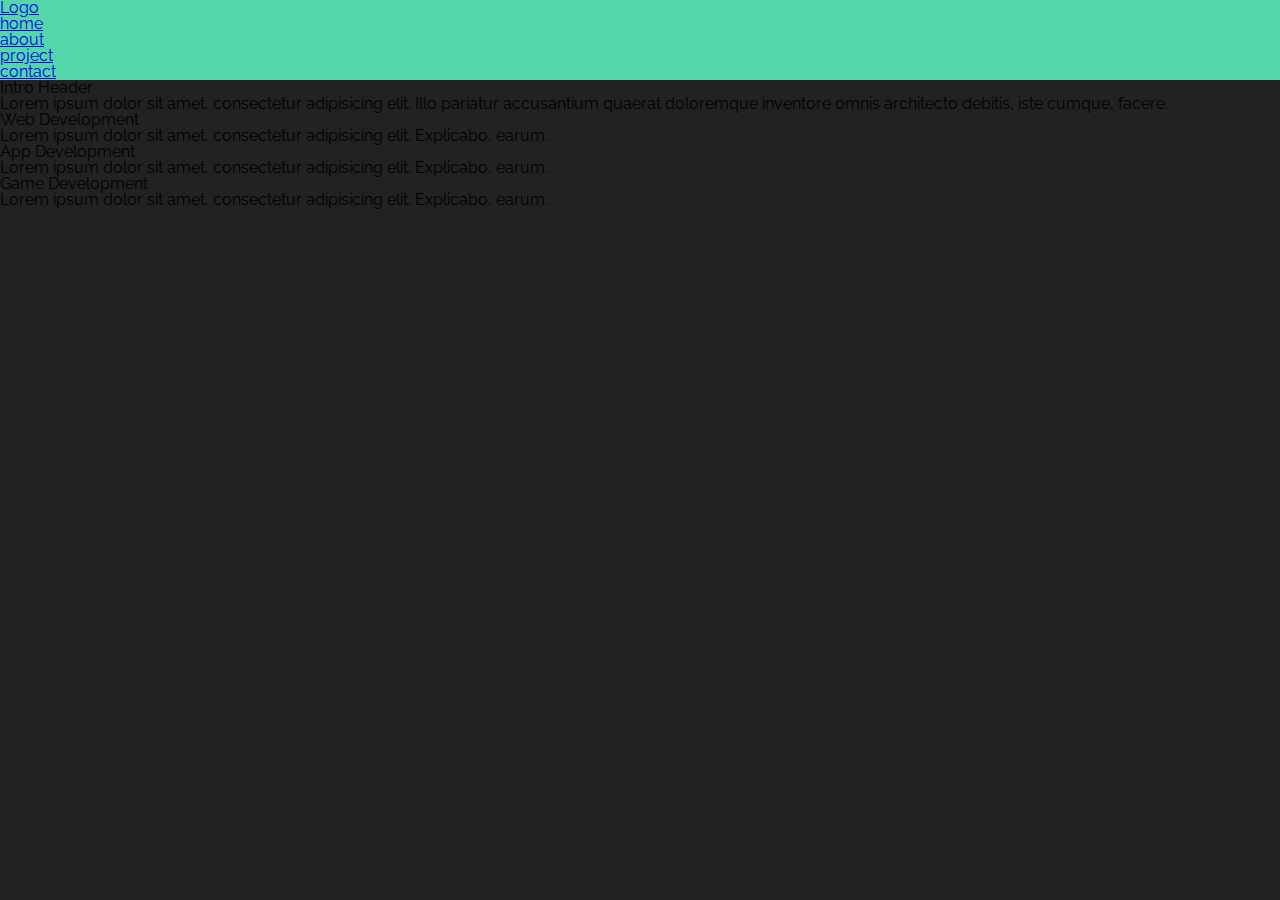
<file: index.html>
<!Doctype html>
<html>
  <head>
   <title>NSC Computer science club</title>
   <link href="https:fonts.gooleapis.com/css?family=Work+Sans:400">
   <link href="https://fonts.googleapis.com/css?family=Raleway:300,300i,400,400i,700,700i" rel="stylesheet">
   <link rel="stylesheet" href="normalize.css">
   <link rel="stylesheet" href="style.css">
   <meta charset="UTF-8">
   <meta name="description" content="This is a webpage for the North Seattle Computer Science club">
   <meta name="keywords" content="HTML,CSS,JavaScript">
   <meta name="author" content="Jeremy Lee, and Natasya Juliette">
   <meta name="viewport" content="width=device-width, initial-scale=1.0">
  </head>
  <body>
    <header class="main-header">
      <div class="navbar-container">
        <h1 class="logo"><a href="#">Logo</a></h1>
          <ul class="navbar-navbar-main">
            <li><a href="home">home</a></li>
            <li><a href="about">about</a></li>
            <li><a href="projects">project</a></li>
            <li><a href="contact">contact</a></li>
          </ul>
      </div>
    </header>

    <div class="intro-section">
      <h2>Intro Header</h2>
      <p>Lorem ipsum dolor sit amet, consectetur adipisicing elit. Illo pariatur accusantium quaerat doloremque inventore omnis architecto debitis, iste cumque, facere.</p>
    </div>

    <div class="webdev">
      <h2>Web Development</h2>
      <p>Lorem ipsum dolor sit amet, consectetur adipisicing elit. Explicabo, earum.</p>

      <div class="appdev">
        <h2>App Development</h2>
        <p>Lorem ipsum dolor sit amet, consectetur adipisicing elit. Explicabo, earum.</p>

      <div class="gamedev">
        <h2>Game Development</h2>
        <p>Lorem ipsum dolor sit amet, consectetur adipisicing elit. Explicabo, earum.</p>

    </div>
  </body>
</html>
</file>
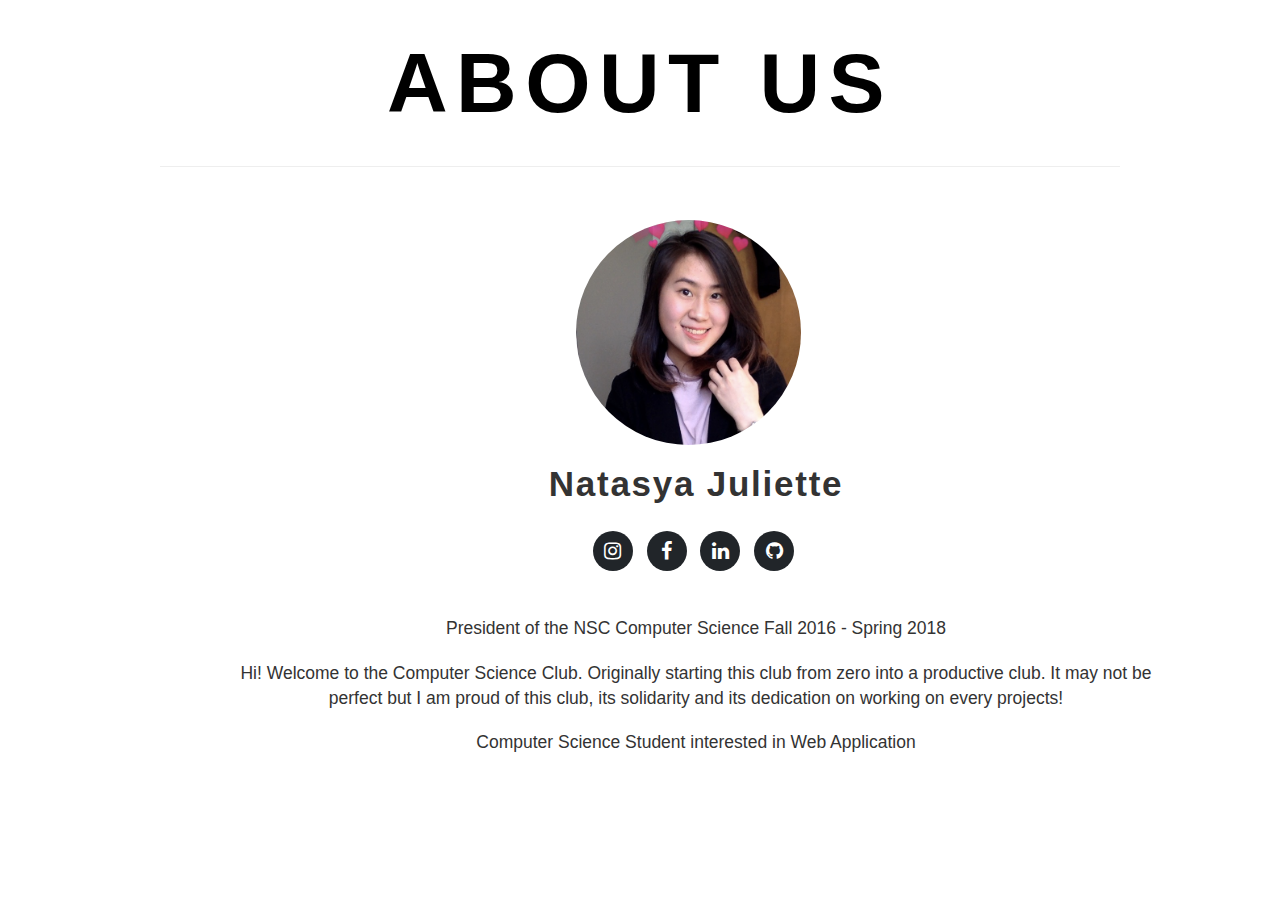
<file: about.html>
<!Doctype html>
<html>
  <head>
   <title>NSC Computer science club</title>
   <link href="https:fonts.gooleapis.com/css?family=Work+Sans:400">
   <link href="https://fonts.googleapis.com/css?family=Raleway:300,300i,400,400i,700,700i" rel="stylesheet">
   <link rel="stylesheet" href="normalize.css">
   <link rel="stylesheet" href="style_about.css">
   <link href="node_modules/bootstrap/dist/css/bootstrap.min.css" rel="stylesheet">
   <link rel="stylesheet" href="https://cdnjs.cloudflare.com/ajax/libs/font-awesome/4.7.0/css/font-awesome.min.css">

   <meta charset="UTF-8">
   <meta name="description" content="This is a webpage for the North Seattle Computer Science club">
   <meta name="keywords" content="HTML,CSS,JavaScript">
   <meta name="author" content="Jeremy Lee, and Natasya Juliette">
   <meta name="viewport" content="width=device-width, initial-scale=1.0">
  </head>
  <body>
    <header>
      <div id="about" class="intro">
        <h1>About Us</h1>
        <hr>
    </header>

    <div class="wrapper">
      <section class="members">
        <div class="members-president">
          <div class="image-area center">
            <img src="img/NatasyaJuliette.jpg"/>
          </div>
          <div class="text-box">
            <h3>Natasya Juliette</h3>
            <ul class="list-inline mx-auto social-buttons">
              <li class="list-inline-item">
                <a href="https://www.instagram.com/natasyajuliette/">
                  <i class="fa fa-instagram"></i>
                </a>
              </li>
              <li class="list-inline-item">
                <a href="https://www.facebook.com/natasya.julie">
                  <i class="fa fa-facebook"></i>
                </a>
              </li>
              <li class="list-inline-item">
                <a href="https://www.linkedin.com/in/natasya-juliette-568198147/">
                  <i class="fa fa-linkedin"></i>
                </a>
              </li>
              <li class="list-inline-item">
                <a href="https://github.com/natasyajuliette">
                  <i class="fa fa-github"></i>
                </a>
              </li>
            </ul>
            <p>President of the NSC Computer Science Fall 2016 - Spring 2018</p>
            <p>Hi! Welcome to the Computer Science Club. Originally starting
            this club from zero into a productive club. It may not be perfect
            but I am proud of this club, its solidarity and its dedication
            on working on every projects!</p>
            <p>Computer Science Student interested in Web Application</p>

        </div>
      </section>
    </div>
  </body>
</html>
</file>
<file: style.css>
/* Reset the CSS */
html, body, div, span, applet, object, iframe,
h1, h2, h3, h4, h5, h6, p, blockquote, pre,
a, abbr, acronym, address, big, cite, code,
del, dfn, em, img, ins, kbd, q, s, samp,
small, strike, strong, sub, sup, tt, var,
b, u, i, center,
dl, dt, dd, ol, ul, li,
fieldset, form, label, legend,
table, caption, tbody, tfoot, thead, tr, th, td,
article, aside, canvas, details, embed,
figure, figcaption, footer, header, hgroup,
menu, nav, output, ruby, section, summary,
time, mark, audio, video {
	margin: 0;
	padding: 0;
	border: 0;
	font-size: 100%;
	font: inherit;
	vertical-align: baseline;
}
/* HTML5 display-role reset for older browsers */
article, aside, details, figcaption, figure,
footer, header, hgroup, menu, nav, section {
	display: block;
}
body {
	line-height: 1;
}
ol, ul {
	list-style: none;
}
blockquote, q {
	quotes: none;
}
blockquote:before, blockquote:after,
q:before, q:after {
	content: '';
	content: none;
}
table {
	border-collapse: collapse;
	border-spacing: 0;
}

/*Designing the website */


* {
	box-sizing: border-box;
	margin: 0;
	padding: 0;
	user-select: none;
}

body {
	margin: 0;
	background: #222;
	font-family: 'Raleway', sans-serif;
	font-weight: 400;
}

.container{
	width: 80%;
	margin: 0 auto;
}

header {
	background: #55d6aa;
}

header::after {
	content: '';
	display: table;
	clear: both;
}

nav{
	float: right;
}

nav ul {
	margin: 0;
	padding: 0;
	list-style: none;
}

nav li {
	display: inline-block;
	margin-left: 70px;
	padding-top: 15px;
	padding-bottom: 15px;

	position: relative;
}

nav a {
		color: #444;
		text-decoration: none;
		text-transform: uppercase;
		font-size: 14px;
}

nav a:hover {
	cover: #000;
}

nav a::before {
content:'';
display: block;
height: 2px;
background-color: #444;

position: absolute;
/* bottom: 0%; */
top: 0%;
width: 0%;

transition: all ease-in-out 250ms;
}

nav a:hover::before {
	width: 100%;
}

#lead-banner img {
	width: 100%;
}

#lead-banner {
	max-height: 400px;
	overflow: hidden;
	position: relative;
}

.banner-overlay {
	position: absolute;
	top: 20%;
	width: 100%;
}

.banner-title {
	color: #fff;
	text-transform: uppercase;
	font-size: 72px;
	text-align: center;
}

.banner-paragraph {
	text-align: center;
	font-size: 24px;
	font-weight: 400;
	color: #fff;
	margin-top: 20px;

}

.banner-link {

	color: #fff;
  /* display: ; */
	margin: 0 auto;
	text-align: center !important;
	float: center;
	padding-top: 50px;
	width: 300px;
	font-size: 30px;
	text-align: center;
	text-decoration: none;
	border-radius: 5px;
	text-transform: uppercase;
	position: relative;
}

.banner-link::before {
content:'';
display: block;
height: 2px;
background-color: #fff;

position: absolute;
bottom: 0%;
/* top: 0%; */
width: 0%;

transition: all ease-in-out 250ms;
}
.banner-link:hover::before {
	width: 100%;
	padding-left: 10px;
}

.banner-link:hover {
	cover: #000;
}
</file>
<file: style_about.css>
/* Reset the CSS */
html, body, div, span, applet, object, iframe,
h1, h2, h3, h4, h5, h6, p, blockquote, pre,
a, abbr, acronym, address, big, cite, code,
del, dfn, em, img, ins, kbd, q, s, samp,
small, strike, strong, sub, sup, tt, var,
b, u, i, center,
dl, dt, dd, ol, ul, li,
fieldset, form, label, legend,
table, caption, tbody, tfoot, thead, tr, th, td,
article, aside, canvas, details, embed,
figure, figcaption, footer, header, hgroup,
menu, nav, output, ruby, section, summary,
time, mark, audio, video {
	margin: 0;
	padding: 0;
	border: 0;
	font-size: 100%;
	font: inherit;
	vertical-align: baseline;
}
/* HTML5 display-role reset for older browsers */
article, aside, details, figcaption, figure,
footer, header, hgroup, menu, nav, section {
	display: block;
}
body {
	line-height: 1;
}
ol, ul {
	list-style: none;
}
blockquote, q {
	quotes: none;
}
blockquote:before, blockquote:after,
q:before, q:after {
	content: '';
	content: none;
}
table {
	border-collapse: collapse;
	border-spacing: 0;
}

header {
	font-family: 'Montserrat', sans-serif;
	height: 200px;
}

.intro {
  max-width: 960px;
  margin: 0 auto;
	padding-top: 0;
}

.intro h1 {
  font-size: 6em;
  text-align: center;
  color: #000000;
  text-transform: uppercase;
  letter-spacing: 0.1em;
  font-weight: 800;
  line-height: 1.5em;
  font-family: 'Montserrat', sans-serif;
}

hr {
    display: block;
    margin-top: 0.5em;
    border-style: inset;
    border-width: 1px;
}

.wrapper {
	max-width: 960px;
  font-family: 'Montserrat', sans-serif;
  -webkit-animation-delay: 4s;
  animation-delay: 2s;
}

.text-box {
  float: none;
  text-align:center;
  background-color: #fff;
  height: 100%;
	margin-left: 25%;
	padding-right: 5%;
	width: 100%;

}

.members-president {
		height: 250px;
}

.members-president h3 {
	text-transform: capitalize;
	font-size: 2.5em;
	padding: 0 0 1% 0;
	font-weight: 700;
 	letter-spacing: .05em;
	text-align: center;
	margin-bottom: 2%;
}

.members-president p {
	text-align: center;
	font-size: 1.25em;
	padding: 0 0 1% 0;
}


img {
	border-radius: 50%;
	height: 225px;
	width: 225px;
	border: 7px solid #fff;
}

.image-area {
    display: block;
    margin-left: 60%;
    margin-right: 50%;
    width: 50%;
}

ul.social-buttons {
  margin-bottom: 5%;
}
ul.social-buttons li a {
    font-size: 20px;
    line-height: 40px;
    display: block;
    height: 40px;
    -webkit-transition: all 0.3s;
    -moz-transition: all 0.3s;
    transition: all 0.3s;
    color: white;
    border-radius: 100%;
    outline: none;
    background-color: #212529;
}

ul.social-buttons li a:active, ul.social-buttons li a:focus, ul.social-buttons li a:hover {
  background-color: #fed136;
}

.fa {
  font-size: 20px;
  width: 40px;
}

@media only screen and (max-width:1000px) {
	.wrapper {
		padding: 0% 4%;
		max-width: inherit;
	}

	.image-area {
		display: block;
    margin-left: 40%;
    margin-right: 50%;
    width: 50%;
	}

	.text-box {
		width: 100%;
		height: auto;
		margin-left: 5%;
		padding-right: 5%;
	}

}

@media only screen and (max-width:800px) {
	.intro h1 {
		font-size: 4em;
		line-height: 1.2;
	}
	.intro h2 {
		font-size: 1.8em;
		padding-top: 3%;
	}
	.about p {
		font-size: 1em;
		line-height: 2;
	}
	footer {
		height: 130px;
		line-height: 1.3em;
	}

}
</file>
